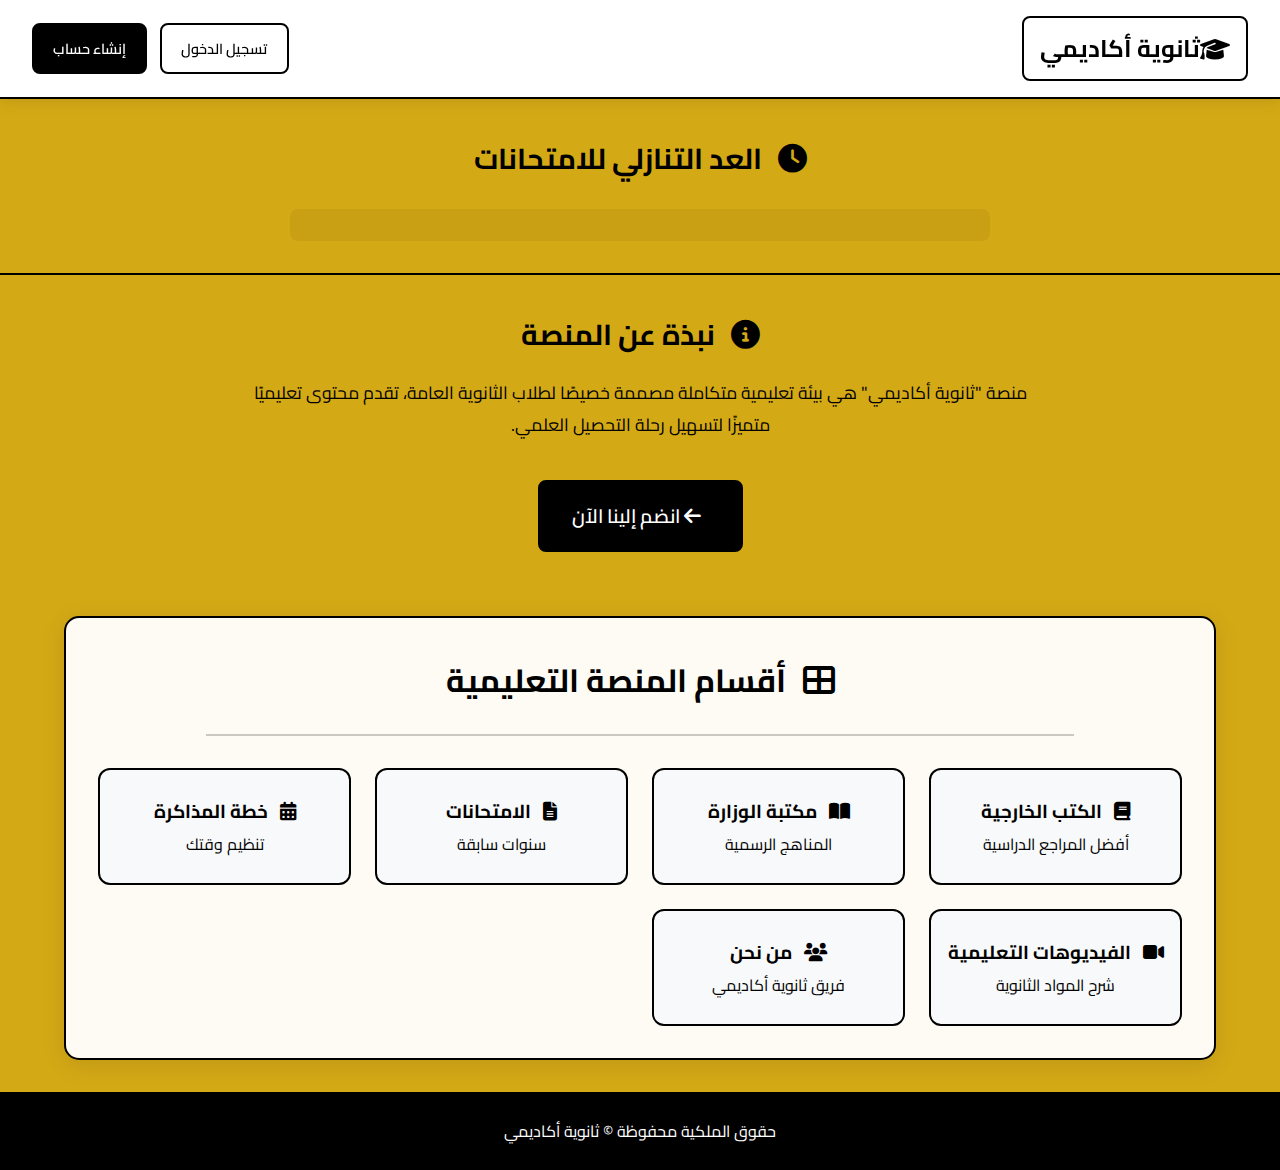
<file: index.html>
<!-- صفحة الرئيسية: index.html -->
<!DOCTYPE html>
<html lang="ar" dir="rtl">
<head>
  <meta charset="UTF-8" />
  <meta name="viewport" content="width=device-width, initial-scale=1.0" />
  <title>ThanawiyaAcademy</title>
  <link rel="stylesheet" href="https://cdnjs.cloudflare.com/ajax/libs/font-awesome/6.4.0/css/all.min.css" />
  <link href="https://fonts.googleapis.com/css2?family=Cairo:wght@400;500;600;700&display=swap" rel="stylesheet">
  <style>
    :root {
      --primary-dark: #d4a916;
      --primary: #f5c518;
      --secondary: #000000;
      --white: #ffffff;
      --text-dark: #333333;
      --hover: #6d44b8;
      --section-bg: rgba(255, 255, 255, 0.95);
      --card-bg: #f8f9fa;
    }
    
    * {
      box-sizing: border-box;
      margin: 0;
      padding: 0;
    }
    
    body {
      margin: 0;
      font-family: 'Cairo', sans-serif;
      background-color: var(--primary-dark);
      color: var(--secondary);
      min-height: 100vh;
      display: flex;
      flex-direction: column;
    }
    
    header {
      display: flex;
      justify-content: space-between;
      align-items: center;
      padding: 1rem 2rem;
      background-color: var(--white);
      border-bottom: 2px solid var(--secondary);
      position: sticky;
      top: 0;
      z-index: 100;
      box-shadow: 0 2px 15px rgba(0, 0, 0, 0.1);
    }
    
    .logo {
      font-size: 1.5rem;
      font-weight: bold;
      color: var(--secondary);
      display: flex;
      align-items: center;
      padding: 0.5rem 1rem;
      border: 2px solid var(--secondary);
      border-radius: 8px;
      transition: all 0.3s ease;
      text-decoration: none;
    }
    
    .logo:hover {
      background-color: var(--secondary);
      color: var(--white);
    }
    
    .logo:active {
      transform: scale(0.95);
    }
    
    .auth-buttons {
      display: flex;
      gap: 0.8rem;
    }
    
    .auth-buttons button {
      padding: 0.6rem 1.2rem;
      border: 2px solid var(--secondary);
      border-radius: 8px;
      font-family: 'Cairo', sans-serif;
      font-weight: 600;
      cursor: pointer;
      transition: all 0.3s ease;
      font-size: 0.9rem;
    }
    
    .login-btn {
      background-color: transparent;
      color: var(--secondary);
    }
    
    .login-btn:hover {
      background-color: var(--secondary);
      color: var(--white);
    }
    
    .login-btn:active {
      transform: scale(0.95);
    }
    
    .signup-btn {
      background-color: var(--secondary);
      color: var(--white);
    }
    
    .signup-btn:hover {
      background-color: transparent;
      color: var(--secondary);
    }
    
    .signup-btn:active {
      transform: scale(0.95);
    }
    
    .menu-icon {
      display: none;
      font-size: 1.5rem;
      cursor: pointer;
      padding: 0.5rem;
    }
    
    .menu-icon i {
      transition: transform 0.3s ease;
    }
    
    .menu-icon.active .fa-bars {
      display: none;
    }
    
    .menu-icon .fa-times {
      display: none;
    }
    
    .menu-icon.active .fa-times {
      display: inline-block;
      transform: rotate(180deg);
    }
    
    .top-container {
      max-width: 1200px;
      width: 90%;
      margin: 2rem auto;
      background-color: var(--section-bg);
      border: 2px solid var(--secondary);
      border-radius: 15px;
      overflow: hidden;
      box-shadow: 0 5px 25px rgba(0, 0, 0, 0.1);
    }
    
    .timer-section {
      padding: 2rem;
      text-align: center;
      border-bottom: 2px solid var(--secondary);
    }
    
    .timer-section h2 {
      font-size: 1.8rem;
      margin-bottom: 1.5rem;
      color: var(--secondary);
    }
    
    .timer {
      font-size: 1.5rem;
      font-weight: bold;
      color: var(--secondary);
      padding: 1rem;
      background-color: rgba(0, 0, 0, 0.05);
      border-radius: 8px;
      max-width: 700px;
      margin: 0 auto;
    }
    
    .about-section {
      padding: 2rem;
      text-align: center;
    }
    
    .about-section h2 {
      font-size: 1.8rem;
      margin-bottom: 1rem;
      color: var(--secondary);
    }
    
    .about-section p {
      font-size: 1.1rem;
      line-height: 1.8;
      max-width: 800px;
      margin: 0 auto 1.5rem;
    }
    
    .join-btn {
      padding: 1rem 2rem;
      font-size: 1.2rem;
      margin-top: 1rem;
      border: 2px solid var(--secondary);
      border-radius: 8px;
      background-color: var(--secondary);
      color: var(--white);
      cursor: pointer;
      transition: all 0.3s ease;
      font-family: 'Cairo', sans-serif;
      font-weight: 600;
    }
    
    .join-btn:hover {
      background-color: transparent;
      color: var(--secondary);
    }
    
    .join-btn:active {
      transform: scale(0.95);
    }
    
    .main-sections {
      background-color: var(--section-bg);
      border: 2px solid var(--secondary);
      border-radius: 15px;
      margin: 2rem auto;
      max-width: 1200px;
      width: 90%;
      padding: 2rem;
      text-align: center;
      box-shadow: 0 5px 25px rgba(0, 0, 0, 0.1);
    }
    
    .main-sections h2 {
      font-size: 2rem;
      margin-bottom: 1.5rem;
      color: var(--secondary);
    }
    
    .section-divider {
      width: 80%;
      height: 2px;
      background-color: var(--secondary);
      margin: 1.5rem auto;
      opacity: 0.2;
    }
    
    .cards {
      display: grid;
      grid-template-columns: repeat(auto-fit, minmax(250px, 1fr));
      gap: 1.5rem;
      margin-top: 2rem;
    }
    
    .card {
      background-color: var(--card-bg);
      color: var(--secondary);
      border: 2px solid var(--secondary);
      border-radius: 12px;
      padding: 1.5rem 1rem;
      text-align: center;
      cursor: pointer;
      transition: all 0.3s ease;
    }
    
    .card:hover {
      transform: translateY(-5px);
      box-shadow: 0 15px 30px rgba(0, 0, 0, 0.15);
      background-color: var(--secondary);
      color: var(--white);
    }
    
    .card:active {
      transform: translateY(0) scale(0.98);
    }
    
    footer {
      background-color: var(--secondary);
      color: var(--white);
      padding: 1.5rem;
      text-align: center;
      margin-top: auto;
    }
    
    .mobile-menu {
      display: none;
      position: fixed;
      top: 80px;
      right: 0;
      width: 70%;
      background-color: var(--white);
      border: 2px solid var(--secondary);
      border-radius: 0 0 0 10px;
      padding: 1rem;
      z-index: 99;
      box-shadow: -5px 5px 15px rgba(0, 0, 0, 0.1);
    }
    
    .mobile-menu.active {
      display: block;
      animation: slideIn 0.3s ease-out;
    }
    
    .mobile-menu button {
      width: 100%;
      padding: 1rem;
      margin: 0.5rem 0;
      font-size: 1.1rem;
      transition: all 0.3s ease;
    }
    
    .mobile-menu button:active {
      transform: scale(0.95);
    }
    
    @keyframes slideIn {
      from { transform: translateX(100%); }
      to { transform: translateX(0); }
    }
    
    @media (max-width: 768px) {
      header {
        padding: 1rem;
      }
      
      .auth-buttons {
        display: none;
      }
      
      .menu-icon {
        display: block;
      }
      
      .cards {
        grid-template-columns: 1fr;
      }
    }
  </style>
</head>
<body>
  <header>
    <a href="index.html" class="logo" onclick="handleLogoClick(event)">
      <i class="fas fa-graduation-cap"></i>
      ثانوية أكاديمي
    </a>
    <div class="auth-buttons">
      <button class="login-btn" onclick="window.location.href='auth.html?type=login'">تسجيل الدخول</button>
      <button class="signup-btn" onclick="window.location.href='auth.html?type=signup'">إنشاء حساب</button>
    </div>
    <div class="menu-icon" onclick="toggleMenu(this)">
      <i class="fas fa-bars"></i>
      <i class="fas fa-times"></i>
    </div>
  </header>

  <section class="timer-section">
  <h2><i class="fas fa-clock" style="margin-left: 10px;"></i> العد التنازلي للامتحانات</h2>
  <div class="timer" id="exam-timer"></div>
</section>

  <div class="mobile-menu" id="mobileMenu">
    <button class="login-btn" onclick="window.location.href='auth.html?type=login'">تسجيل الدخول</button>
    <button class="signup-btn" onclick="window.location.href='auth.html?type=signup'">إنشاء حساب</button>
  </div>


      
      <section class="about-section">
        <h2><i class="fas fa-info-circle" style="margin-left: 10px;"></i> نبذة عن المنصة</h2>
        <p>منصة "ثانوية أكاديمي" هي بيئة تعليمية متكاملة مصممة خصيصًا لطلاب الثانوية العامة، تقدم محتوى تعليميًا متميزًا لتسهيل رحلة التحصيل العلمي.</p>
        <button class="join-btn" onclick="window.location.href='auth.html?type=signup'">
          <i class="fas fa-arrow-left" style="margin-right: 8px;"></i> انضم إلينا الآن
        </button>
      </section>
    </div>

    <section class="main-sections">
      <h2><i class="fas fa-th-large" style="margin-left: 10px;"></i> أقسام المنصة التعليمية</h2>
      <div class="section-divider"></div>
      
      <div class="cards">
        <div class="card" onclick="navigateToSection('external-books')">
          <h3><i class="fas fa-book" style="margin-left: 8px;"></i> الكتب الخارجية</h3>
          <div>أفضل المراجع الدراسية</div>
        </div>
        <div class="card" onclick="navigateToSection('ministry-library')">
          <h3><i class="fas fa-book-open" style="margin-left: 8px;"></i> مكتبة الوزارة</h3>
          <div>المناهج الرسمية</div>
        </div>
        <div class="card" onclick="navigateToSection('exams')">
          <h3><i class="fas fa-file-alt" style="margin-left: 8px;"></i> الامتحانات</h3>
          <div>سنوات سابقة</div>
        </div>
        <div class="card" onclick="navigateToSection('plan')">
          <h3><i class="fas fa-calendar-alt" style="margin-left: 8px;"></i> خطة المذاكرة</h3>
          <div>تنظيم وقتك</div>
        </div>
        <div class="card" onclick="navigateToSection('videos')">
          <h3><i class="fas fa-video" style="margin-left: 8px;"></i> الفيديوهات التعليمية</h3>
          <div>شرح المواد الثانوية</div>
        </div>
        <div class="card" onclick="navigateToSection('about-us')">
          <h3><i class="fas fa-users" style="margin-left: 8px;"></i> من نحن</h3>
          <div>فريق ثانوية أكاديمي</div>
        </div>
      </div>
    </section>
  </main>

  <footer>
    <p>حقوق الملكية محفوظة &copy; <span id="year"></span> ثانوية أكاديمي</p>
  </footer>

  <script>
    function toggleMenu(icon) {
      icon.classList.toggle("active");
      const mobileMenu = document.getElementById("mobileMenu");
      mobileMenu.classList.toggle("active");
    }
    
    function handleLogoClick(event) {
      event.preventDefault();
      const logo = event.currentTarget;
      logo.style.transform = 'scale(0.95)';
      setTimeout(() => {
        location.reload();
      }, 300);
    }
    
   <script>
  function startCountdown() {
    const examDate = new Date("2025-06-15T08:00:00").getTime();
    const timerElement = document.getElementById("exam-timer");

    const updateTimer = function () {
      const now = new Date().getTime();
      const distance = examDate - now;

      const days = Math.floor(distance / (1000 * 60 * 60 * 24));
      const hours = Math.floor((distance % (1000 * 60 * 60 * 24)) / (1000 * 60 * 60));
      const minutes = Math.floor((distance % (1000 * 60 * 60)) / (1000 * 60));
      const seconds = Math.floor((distance % (1000 * 60)) / 1000);

      timerElement.innerHTML = `
        <div style="display: flex; justify-content: center; gap: 1.5rem; flex-wrap: wrap;">
          <div style="display: flex; flex-direction: column; align-items: center; min-width: 70px;">
            <span style="font-size: 2.5rem; font-weight: bold; color: var(--secondary);">${days}</span>
            <span style="font-size: 0.9rem;">يوم</span>
          </div>
          <div style="display: flex; flex-direction: column; align-items: center; min-width: 70px;">
            <span style="font-size: 2.5rem; font-weight: bold; color: var(--secondary);">${hours}</span>
            <span style="font-size: 0.9rem;">ساعة</span>
          </div>
          <div style="display: flex; flex-direction: column; align-items: center; min-width: 70px;">
            <span style="font-size: 2.5rem; font-weight: bold; color: var(--secondary);">${minutes}</span>
            <span style="font-size: 0.9rem;">دقيقة</span>
          </div>
          <div style="display: flex; flex-direction: column; align-items: center; min-width: 70px;">
            <span style="font-size: 2.5rem; font-weight: bold; color: var(--secondary);">${seconds}</span>
            <span style="font-size: 0.9rem;">ثانية</span>
          </div>
        </div>
      `;

      if (distance < 0) {
        clearInterval(timerInterval);
        timerElement.innerHTML = `
          <div style="color: #d9534f; font-size: 1.5rem; padding: 1rem;">
            <i class="fas fa-check-circle" style="margin-left: 8px;"></i>
            بدأت امتحانات الثانوية العامة! تمنياتنا لكم بالتوفيق
          </div>
        `;
      }
    };

    updateTimer();
    const timerInterval = setInterval(updateTimer, 1000);
  }

  window.onload = startCountdown;
</script>

</body>
</html>
</file>
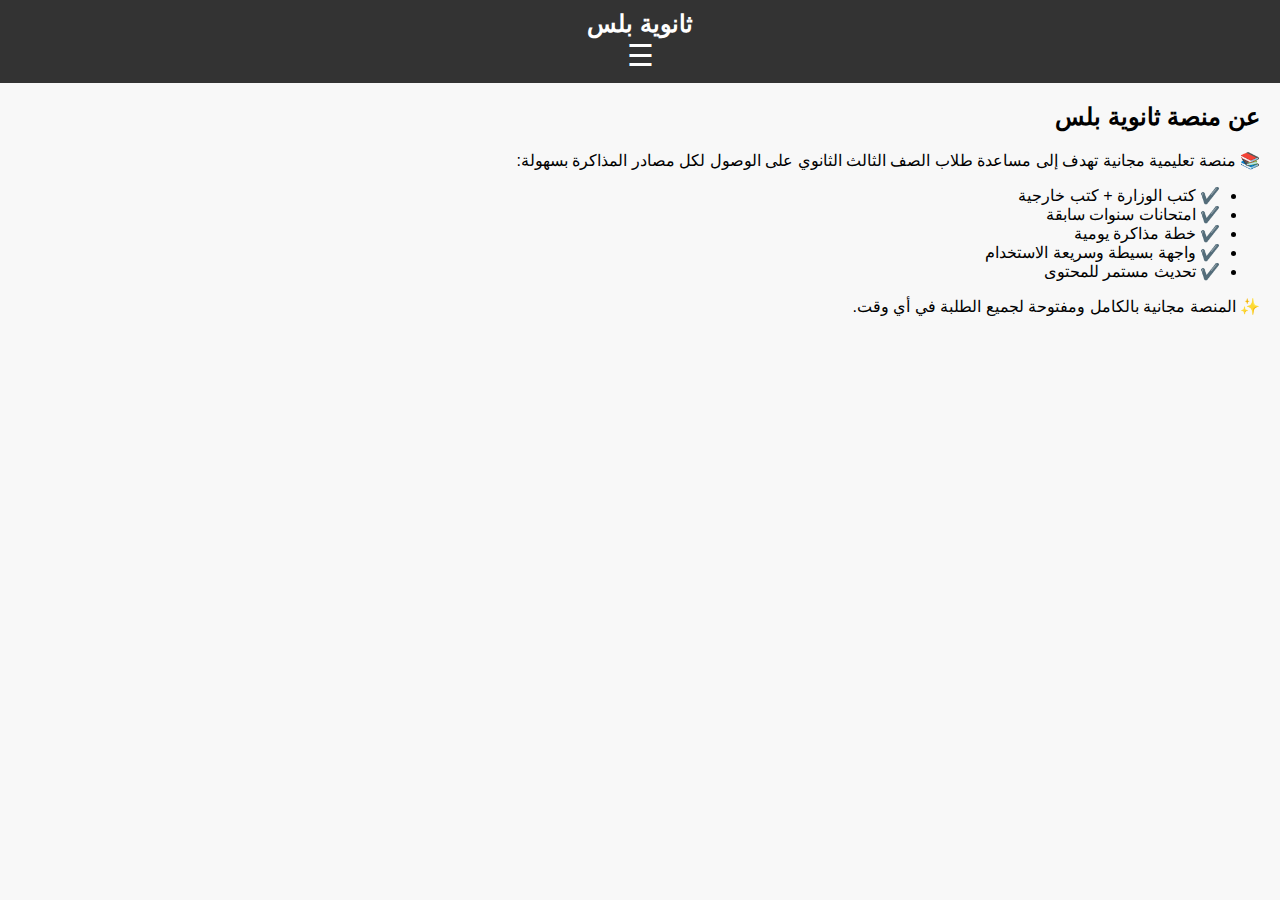
<file: about.html>
<!DOCTYPE html>
<html lang="ar" dir="rtl">
<head>
  <meta charset="UTF-8" />
  <meta name="viewport" content="width=device-width, initial-scale=1.0"/>
  <title>عن المنصة - ثانوية بلس</title>
  <link rel="stylesheet" href="style.css" />
</head>
<body>
  <!-- الهيدر -->
  <header>
    <h1>ثانوية بلس</h1>
    <span id="menu-btn">☰</span>
  </header>

  <!-- القائمة الجانبية -->
  <nav id="mySidenav" class="sidenav">
    <a href="javascript:void(0)" id="close-btn">&times;</a>
    <a href="index.html">الرئيسية</a>
    <a href="books.html">الكتب</a>
    <a href="exams.html">الامتحانات</a>
    <a href="plan.html">خطة المذاكرة</a>
    <a href="about.html">عن المنصة</a>
  </nav>

  <!-- محتوى الصفحة -->
  <div class="content">
    <h2>عن منصة ثانوية بلس</h2>

    <p>📚 منصة تعليمية مجانية تهدف إلى مساعدة طلاب الصف الثالث الثانوي على الوصول لكل مصادر المذاكرة بسهولة:</p>

    <ul>
      <li>✔️ كتب الوزارة + كتب خارجية</li>
      <li>✔️ امتحانات سنوات سابقة</li>
      <li>✔️ خطة مذاكرة يومية</li>
      <li>✔️ واجهة بسيطة وسريعة الاستخدام</li>
      <li>✔️ تحديث مستمر للمحتوى</li>
    </ul>

    <p>✨ المنصة مجانية بالكامل ومفتوحة لجميع الطلبة في أي وقت.</p>
  </div>

  <script src="script.js"></script>
</body>
</html>
</file>
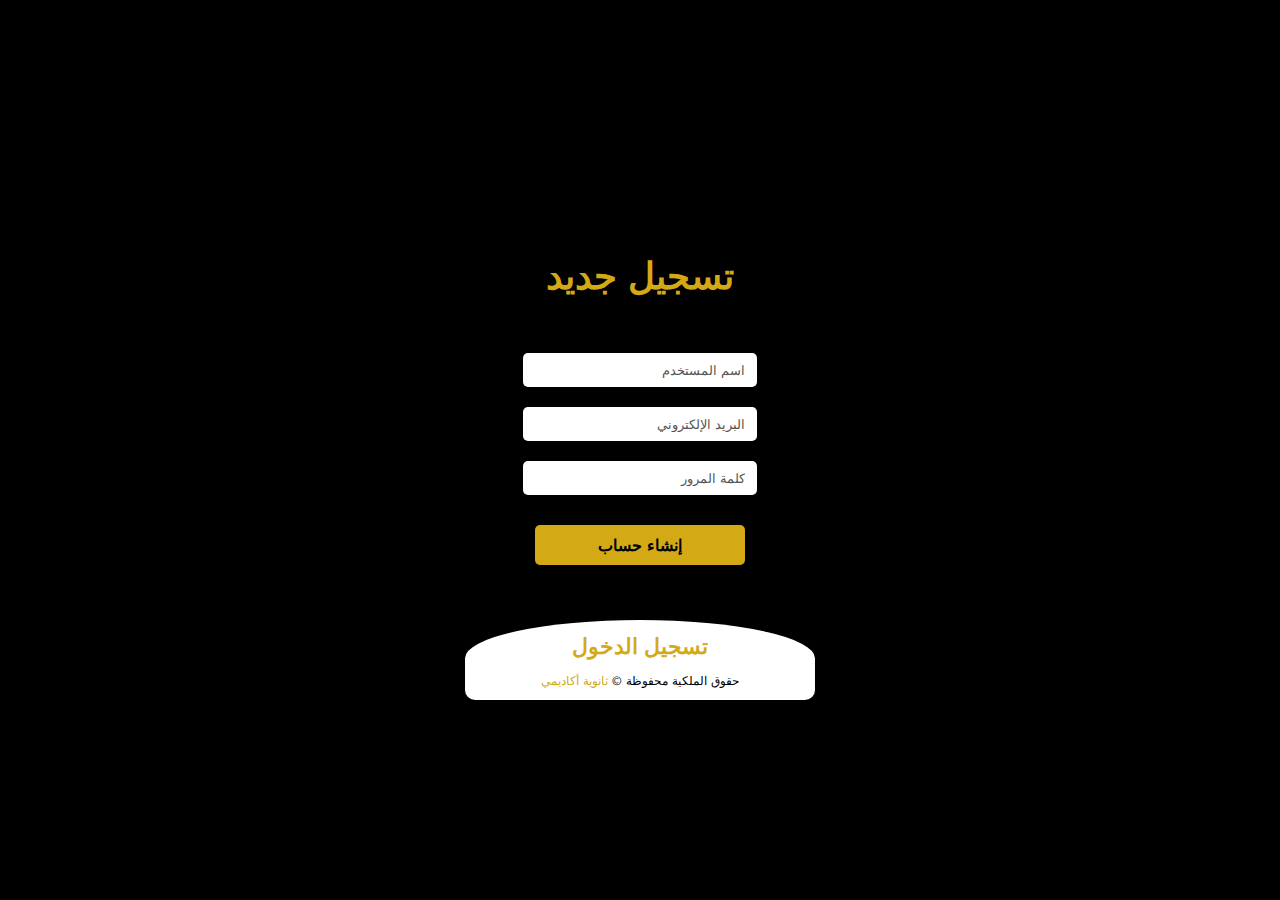
<file: auth.html>
<!DOCTYPE html>
<html lang="ar" dir="rtl">
<head>
    <meta charset="UTF-8">
    <meta name="viewport" content="width=device-width, initial-scale=1.0">
    <link href="https://fonts.googleapis.com/css2?family=Jost:wght@500&display=swap" rel="stylesheet">
    <title>نموذج المصادقة</title>
    <style>
        /* نفس الـ CSS الأصلي مع تعديل بسيط في الـ copyright */
        body {
            margin: 0;
            padding: 0;
            display: flex;
            justify-content: center;
            align-items: center;
            min-height: 100vh;
            font-family: 'Jost', sans-serif;
            background: #000000;
        }

        .main {
            width: 350px;
            height: 500px;
            overflow: hidden;
            background: url("https://doc-08-2c-docs.googleusercontent.com/docs/securesc/68c90smiglihng9534mvqmq1946dmis5/fo0picsp1nhiucmc0l25s29respgpr4j/1631524275000/03522360960922298374/03522360960922298374/1Sx0jhdpEpnNIydS4rnN4kHSJtU1EyWka?e=view&authuser=0&nonce=gcrocepgbb17m&user=03522360960922298374&hash=tfhgbs86ka6divo3llbvp93mg4csvb38") no-repeat center/cover;
            border-radius: 10px;
            box-shadow: 5px 20px 50px #000;
            position: relative;
        }

        #chk {
            display: none;
        }

        .signup {
            position: relative;
            width: 100%;
            height: 100%;
        }

        label {
            color: #d4a916;
            font-size: 2.3em;
            justify-content: center;
            display: flex;
            margin: 50px;
            font-weight: bold;
            cursor: pointer;
            transition: .5s ease-in-out;
        }

        input {
            width: 60%;
            height: 10px;
            background: #ffffff;
            justify-content: center;
            display: flex;
            margin: 20px auto;
            padding: 12px;
            border: none;
            outline: none;
            border-radius: 5px;
            color: #000000;
        }

        input::placeholder {
            color: #555;
        }

        button {
            width: 60%;
            height: 40px;
            margin: 10px auto;
            justify-content: center;
            display: block;
            color: #000000;
            background: #d4a916;
            font-size: 1em;
            font-weight: bold;
            margin-top: 30px;
            outline: none;
            border: none;
            border-radius: 5px;
            transition: .2s ease-in;
            cursor: pointer;
        }

        button:hover {
            background: #e8c244;
        }

        .login {
            height: 460px;
            background: #ffffff;
            border-radius: 60% / 10%;
            transform: translateY(-180px);
            transition: .8s ease-in-out;
        }

        .login label {
            color: #d4a916;
            transform: scale(.6);
        }

        #chk:checked ~ .login {
            transform: translateY(-500px);
        }

        #chk:checked ~ .login label {
            transform: scale(1);
            color: #d4a916;
        }

        #chk:checked ~ .signup label {
            transform: scale(.6);
        }

        .copyright {
            position: absolute;
            bottom: 10px;
            width: 100%;
            text-align: center;
            color: #000000;
            font-size: 12px;
        }

        .school-name {
            color: #d4a916;
        }
    </style>
</head>
<body>
    <div class="main">
        <input type="checkbox" id="chk" aria-hidden="true">
        <div class="signup">
            <form id="signupForm">
                <label for="chk" aria-hidden="true">تسجيل جديد</label>
                <input type="text" name="txt" placeholder="اسم المستخدم" required>
                <input type="email" name="email" placeholder="البريد الإلكتروني" required>
                <input type="password" name="pswd" placeholder="كلمة المرور" required>
                <button>إنشاء حساب</button>
            </form>
        </div>

        <div class="login">
            <form id="loginForm">
                <label for="chk" aria-hidden="true">تسجيل الدخول</label>
                <input type="email" name="email" placeholder="البريد الإلكتروني" required>
                <input type="password" name="pswd" placeholder="كلمة المرور" required>
                <button>دخول</button>
            </form>
        </div>
        <div class="copyright">حقوق الملكية محفوظة © <span class="school-name">ثانوية أكاديمي</span></div>
    </div>

    <script>
        // قراءة معلمة الرابط type
        const urlParams = new URLSearchParams(window.location.search);
        const authType = urlParams.get('type');

        // تحديد حالة الـ checkbox بناءً على المعلمة
        const chk = document.getElementById('chk');
        if (authType === 'signup') {
            chk.checked = true;
        } else {
            chk.checked = false;
        }

        // إضافة تأثير عند التحميل إذا كان type=signup
        if (authType === 'signup') {
            document.querySelector('.login').style.transform = 'translateY(-500px)';
            document.querySelector('.login label').style.transform = 'scale(1)';
            document.querySelector('.signup label').style.transform = 'scale(.6)';
        }

        // منع إعادة التحميل عند إرسال النموذج
        document.getElementById('loginForm').addEventListener('submit', function(e) {
            e.preventDefault();
            // هنا يمكنك إضافة منطق تسجيل الدخول
            alert('سيتم تنفيذ عملية تسجيل الدخول هنا');
        });

        document.getElementById('signupForm').addEventListener('submit', function(e) {
            e.preventDefault();
            // هنا يمكنك إضافة منطق إنشاء الحساب
            alert('سيتم تنفيذ عملية إنشاء الحساب هنا');
        });
    </script>
</body>
</html>
</file>
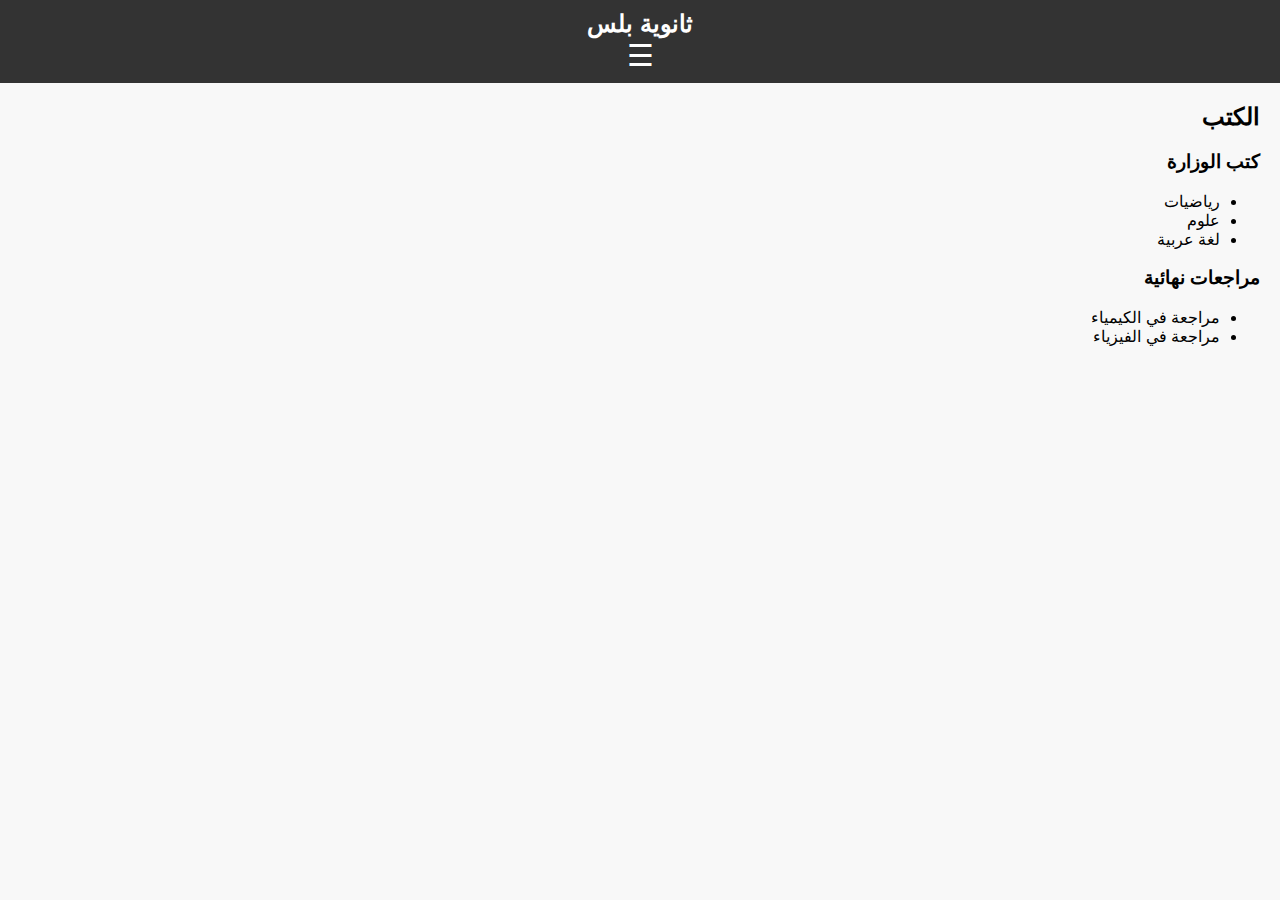
<file: books.html>
<!DOCTYPE html>
<html lang="ar" dir="rtl">
<head>
  <meta charset="UTF-8">
  <meta name="viewport" content="width=device-width, initial-scale=1.0">
  <title>الكتب - ثانوية بلس</title>
  <link rel="stylesheet" href="style.css">
</head>
<body>
  <header>
    <h1>ثانوية بلس</h1>
    <span id="menu-btn">☰</span>
  </header>

  <nav id="mySidenav" class="sidenav">
    <a href="javascript:void(0)" id="close-btn">&times;</a>
    <a href="books.html">الكتب</a>
    <a href="exams.html">الامتحانات</a>
    <a href="plan.html">خطة المذاكرة</a>
    <a href="about.html">عن المنصة</a>
  </nav>

  <div class="content">
    <h2>الكتب</h2>
    <div class="books-section">
      <h3>كتب الوزارة</h3>
      <ul>
        <li>رياضيات</li>
        <li>علوم</li>
        <li>لغة عربية</li>
        <!-- وهكذا -->
      </ul>
      <h3>مراجعات نهائية</h3>
      <ul>
        <li>مراجعة في الكيمياء</li>
        <li>مراجعة في الفيزياء</li>
        <!-- ... -->
      </ul>
    </div>
  </div>

  <script src="script.js"></script>
</body>
</html>
</file>
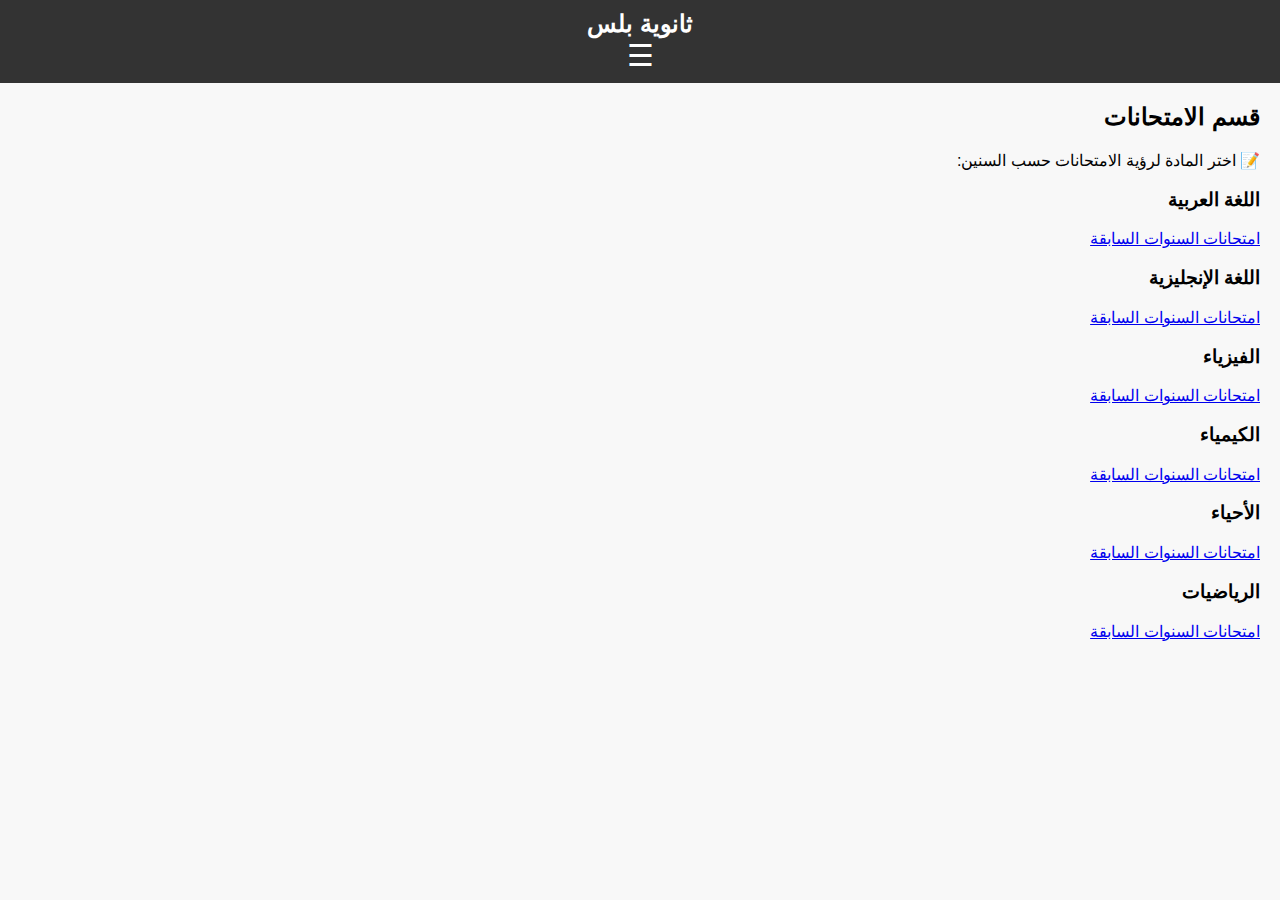
<file: exams.html>
<!DOCTYPE html>
<html lang="ar" dir="rtl">
<head>
  <meta charset="UTF-8" />
  <meta name="viewport" content="width=device-width, initial-scale=1.0"/>
  <title>الامتحانات - ثانوية بلس</title>
  <link rel="stylesheet" href="style.css" />
</head>
<body>
  <!-- الهيدر -->
  <header>
    <h1>ثانوية بلس</h1>
    <span id="menu-btn">☰</span>
  </header>

  <!-- القائمة الجانبية -->
  <nav id="mySidenav" class="sidenav">
    <a href="javascript:void(0)" id="close-btn">&times;</a>
    <a href="index.html">الرئيسية</a>
    <a href="books.html">الكتب</a>
    <a href="exams.html">الامتحانات</a>
    <a href="plan.html">خطة المذاكرة</a>
    <a href="about.html">عن المنصة</a>
  </nav>

  <!-- محتوى الصفحة -->
  <div class="content">
    <h2>قسم الامتحانات</h2>

    <p>📝 اختر المادة لرؤية الامتحانات حسب السنين:</p>

    <div class="subjects">
      <div class="subject-card">
        <h3>اللغة العربية</h3>
        <a href="#">امتحانات السنوات السابقة</a>
      </div>
      <div class="subject-card">
        <h3>اللغة الإنجليزية</h3>
        <a href="#">امتحانات السنوات السابقة</a>
      </div>
      <div class="subject-card">
        <h3>الفيزياء</h3>
        <a href="#">امتحانات السنوات السابقة</a>
      </div>
      <div class="subject-card">
        <h3>الكيمياء</h3>
        <a href="#">امتحانات السنوات السابقة</a>
      </div>
      <div class="subject-card">
        <h3>الأحياء</h3>
        <a href="#">امتحانات السنوات السابقة</a>
      </div>
      <div class="subject-card">
        <h3>الرياضيات</h3>
        <a href="#">امتحانات السنوات السابقة</a>
      </div>
      <!-- تقدر تضيف باقي المواد بنفس الشكل -->
    </div>
  </div>

  <script src="script.js"></script>
</body>
</html>
</file>
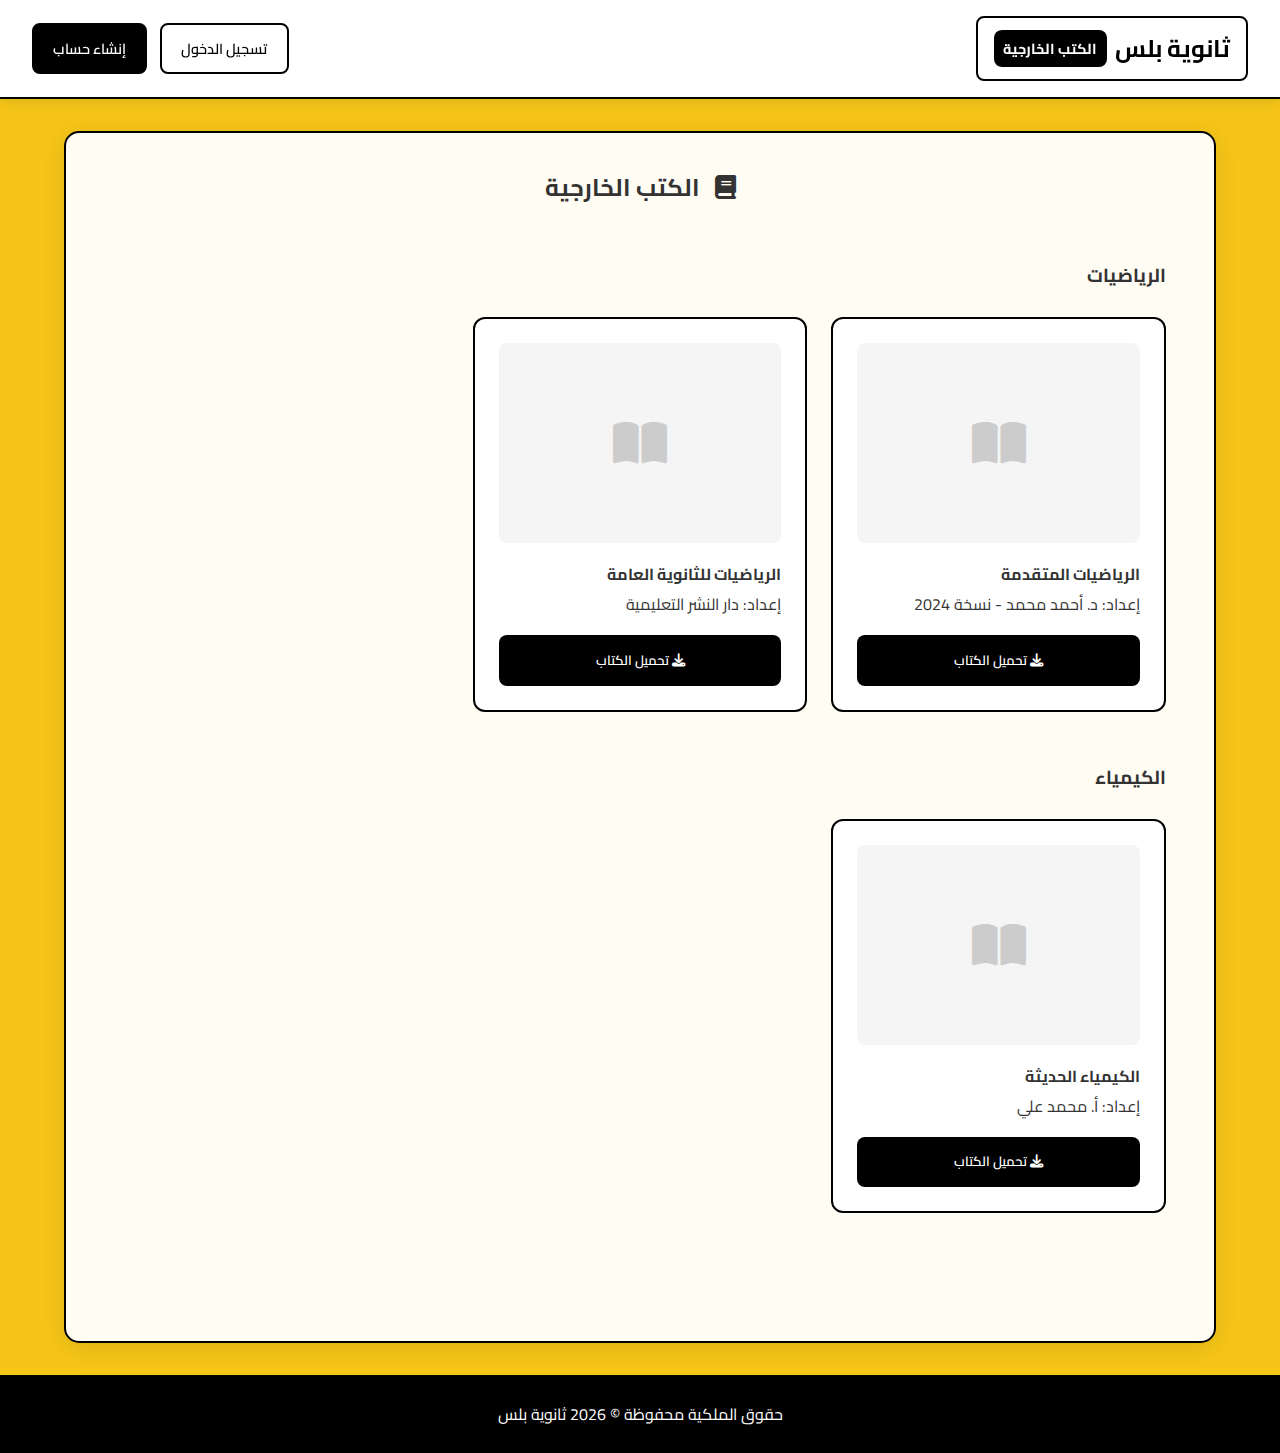
<file: external-books.html>
<!DOCTYPE html>
<html lang="ar" dir="rtl">
<head>
  <meta charset="UTF-8" />
  <meta name="viewport" content="width=device-width, initial-scale=1.0" />
  <title>ثانوية بلس - الكتب الخارجية</title>
  <link rel="stylesheet" href="https://cdnjs.cloudflare.com/ajax/libs/font-awesome/6.4.0/css/all.min.css" />
  <link rel="preconnect" href="https://fonts.googleapis.com" />
  <link rel="preconnect" href="https://fonts.gstatic.com" crossorigin />
  <link href="https://fonts.googleapis.com/css2?family=Cairo:wght@400;500;600;700&display=swap" rel="stylesheet">
  <style>
    :root {
      --primary: #f5c518;
      --secondary: #000;
      --white: #fff;
      --text: #333;
      --hover: #333;
      --section-bg: rgba(255, 255, 255, 0.95);
    }
    
    * {
      box-sizing: border-box;
      margin: 0;
      padding: 0;
    }
    
    body {
      margin: 0;
      font-family: 'Cairo', sans-serif;
      background-color: var(--primary);
      color: var(--text);
      min-height: 100vh;
      display: flex;
      flex-direction: column;
      background-image: url('https://images.unsplash.com/photo-1523050854058-8df90110c9f1?q=80&w=1470&auto=format&fit=crop');
      background-size: cover;
      background-attachment: fixed;
      background-position: center;
      background-blend-mode: overlay;
    }
    
    header {
      display: flex;
      justify-content: space-between;
      align-items: center;
      padding: 1rem 2rem;
      background-color: var(--white);
      border-bottom: 2px solid var(--secondary);
      position: sticky;
      top: 0;
      z-index: 100;
      box-shadow: 0 2px 15px rgba(0, 0, 0, 0.1);
    }
    
    .logo {
      font-size: 1.5rem;
      font-weight: bold;
      color: var(--secondary);
      display: flex;
      align-items: center;
      padding: 0.5rem 1rem;
      border: 2px solid var(--secondary);
      border-radius: 8px;
      transition: all 0.3s ease;
      text-decoration: none;
    }
    
    .logo:hover {
      background-color: var(--secondary);
      color: var(--white);
    }
    
    .sticker {
      background-color: var(--secondary);
      color: var(--white);
      padding: 0.3rem 0.6rem;
      border-radius: 8px;
      font-size: 0.9rem;
      margin-right: 0.5rem;
    }
    
    .auth-buttons {
      display: flex;
      gap: 0.8rem;
    }
    
    .auth-buttons button {
      padding: 0.6rem 1.2rem;
      border: 2px solid var(--secondary);
      border-radius: 8px;
      font-family: 'Cairo', sans-serif;
      font-weight: 600;
      cursor: pointer;
      transition: all 0.3s ease;
      font-size: 0.9rem;
    }
    
    .login-btn {
      background-color: transparent;
      color: var(--secondary);
    }
    
    .login-btn:hover {
      background-color: var(--secondary);
      color: var(--white);
    }
    
    .signup-btn {
      background-color: var(--secondary);
      color: var(--white);
    }
    
    .signup-btn:hover {
      background-color: transparent;
      color: var(--secondary);
    }
    
    .menu-icon {
      display: none;
      font-size: 1.5rem;
      cursor: pointer;
      padding: 0.5rem;
      transition: transform 0.3s ease;
    }
    
    .menu-icon.active {
      transform: rotate(90deg);
    }
    
    /* أنماط صفحة الكتب */
    .main-sections {
      background-color: var(--section-bg);
      border: 2px solid var(--secondary);
      border-radius: 15px;
      margin: 2rem auto;
      max-width: 1200px;
      width: 90%;
      padding: 2rem;
      text-align: center;
      box-shadow: 0 5px 25px rgba(0, 0, 0, 0.1);
    }
    
    .books-container {
      max-width: 1200px;
      margin: 2rem auto;
      padding: 1rem;
    }
    
    .book-category {
      margin-bottom: 3rem;
      text-align: right;
    }
    
    .books-grid {
      display: grid;
      grid-template-columns: repeat(auto-fill, minmax(280px, 1fr));
      gap: 1.5rem;
      margin-top: 1.5rem;
    }
    
    .book-item {
      background-color: var(--white);
      border: 2px solid var(--secondary);
      border-radius: 12px;
      padding: 1.5rem;
      transition: all 0.3s ease;
      text-align: right;
    }
    
    .book-item:hover {
      transform: translateY(-5px);
      box-shadow: 0 10px 20px rgba(0, 0, 0, 0.1);
    }
    
    .book-cover {
      width: 100%;
      height: 200px;
      background-color: #f5f5f5;
      border-radius: 8px;
      margin-bottom: 1rem;
      display: flex;
      align-items: center;
      justify-content: center;
      font-size: 3rem;
      color: #ccc;
    }
    
    .download-btn {
      width: 100%;
      padding: 0.8rem;
      background-color: var(--secondary);
      color: var(--white);
      border: none;
      border-radius: 8px;
      font-family: 'Cairo', sans-serif;
      font-weight: 600;
      cursor: pointer;
      transition: all 0.3s ease;
      margin-top: 1rem;
    }
    
    .download-btn:hover {
      background-color: var(--hover);
    }
    
    footer {
      background-color: var(--secondary);
      color: var(--white);
      padding: 1.5rem;
      text-align: center;
      margin-top: auto;
    }
    
    @media (max-width: 768px) {
      header {
        padding: 1rem;
      }
      
      .auth-buttons {
        display: none;
      }
      
      .menu-icon {
        display: block;
      }
      
      .books-grid {
        grid-template-columns: 1fr;
      }
    }
    
    /* Mobile Menu */
    .mobile-menu {
      display: none;
      position: fixed;
      top: 80px;
      right: 0;
      width: 70%;
      background-color: var(--white);
      border: 2px solid var(--secondary);
      border-radius: 0 0 0 10px;
      padding: 1rem;
      z-index: 99;
      box-shadow: -5px 5px 15px rgba(0, 0, 0, 0.1);
    }
    
    .mobile-menu.active {
      display: block;
      animation: slideIn 0.3s ease-out;
    }
    
    @keyframes slideIn {
      from { transform: translateX(100%); }
      to { transform: translateX(0); }
    }
  </style>
</head>
<body>
  <header>
    <a href="index.html" class="logo">
      ثانوية بلس
      <span class="sticker">الكتب الخارجية</span>
    </a>
    <div class="auth-buttons">
      <button class="login-btn" onclick="location.href='login.html'">تسجيل الدخول</button>
      <button class="signup-btn" onclick="location.href='signup.html'">إنشاء حساب</button>
    </div>
    <div class="menu-icon" onclick="toggleMenu()">☰</div>
  </header>
  
  <div class="mobile-menu" id="mobileMenu">
    <button class="login-btn" onclick="location.href='login.html'">تسجيل الدخول</button>
    <button class="signup-btn" onclick="location.href='signup.html'">إنشاء حساب</button>
  </div>

  <main>
    <section class="main-sections">
      <h2><i class="fas fa-book" style="margin-left: 10px;"></i> الكتب الخارجية</h2>
      
      <div class="books-container">
        <!-- قسم كتب الرياضيات -->
        <div class="book-category">
          <h3>الرياضيات</h3>
          <div class="books-grid">
            <div class="book-item">
              <div class="book-cover">
                <i class="fas fa-book-open"></i>
              </div>
              <h4>الرياضيات المتقدمة</h4>
              <p>إعداد: د. أحمد محمد - نسخة 2024</p>
              <button class="download-btn" onclick="window.open('https://example.com/math-book1.pdf', '_blank')">
                <i class="fas fa-download"></i> تحميل الكتاب
              </button>
            </div>
            
            <div class="book-item">
              <div class="book-cover">
                <i class="fas fa-book-open"></i>
              </div>
              <h4>الرياضيات للثانوية العامة</h4>
              <p>إعداد: دار النشر التعليمية</p>
              <button class="download-btn" onclick="window.open('https://example.com/math-book2.pdf', '_blank')">
                <i class="fas fa-download"></i> تحميل الكتاب
              </button>
            </div>
          </div>
        </div>
        
        <!-- قسم الكيمياء -->
        <div class="book-category">
          <h3>الكيمياء</h3>
          <div class="books-grid">
            <div class="book-item">
              <div class="book-cover">
                <i class="fas fa-book-open"></i>
              </div>
              <h4>الكيمياء الحديثة</h4>
              <p>إعداد: أ. محمد علي</p>
              <button class="download-btn" onclick="window.open('https://example.com/chemistry-book1.pdf', '_blank')">
                <i class="fas fa-download"></i> تحميل الكتاب
              </button>
            </div>
          </div>
        </div>
      </div>
    </section>
  </main>

  <footer>
    <p>حقوق الملكية محفوظة &copy; <span id="year"></span> ثانوية بلس</p>
  </footer>

  <script>
    // Mobile Menu Toggle
    function toggleMenu() {
      const mobileMenu = document.getElementById("mobileMenu");
      const menuIcon = document.querySelector(".menu-icon");
      mobileMenu.classList.toggle("active");
      menuIcon.classList.toggle("active");
    }
    
    // Close menu when clicking outside
    document.addEventListener('click', function(event) {
      const mobileMenu = document.getElementById("mobileMenu");
      const menuIcon = document.querySelector(".menu-icon");
      
      if (!mobileMenu.contains(event.target) && !menuIcon.contains(event.target)) {
        mobileMenu.classList.remove("active");
        menuIcon.classList.remove("active");
      }
    });

    // Set copyright year
    document.getElementById("year").textContent = new Date().getFullYear();

    // يمكنك إضافة المزيد من الكتب هنا باستخدام JavaScript
    const booksData = [
      {
        category: "الفيزياء",
        title: "الفيزياء العملية",
        author: "أ. سامي محمد",
        link: "https://example.com/physics-book1.pdf"
      },
      // يمكنك إضافة المزيد من الكتب هنا
    ];

    // دالة لإضافة الكتب ديناميكياً
    function addBooks() {
      // يمكنك تنفيذ هذه الدالة لتحميل الكتب من مصدر خارجي
    }
    
    // Initialize functions
    window.onload = function() {
      addBooks();
    };
  </script>
</body>
  </html>
</file>
<file: style.css>
/* تنسيق الصفحة */
body {
  font-family: Arial, sans-serif;
  margin: 0;
  padding: 0;
  background-color: #f8f8f8;
}

header {
  background-color: #333;
  color: white;
  text-align: center;
  padding: 10px 0;
}

header h1 {
  margin: 0;
  font-size: 24px;
}

#menu-btn {
  font-size: 30px;
  color: white;
  cursor: pointer;
}

.sidenav {
  height: 100%;
  width: 0;
  position: fixed;
  z-index: 1;
  top: 0;
  left: 0;
  background-color: #333;
  overflow-x: hidden;
  transition: 0.5s;
  padding-top: 60px;
}

.sidenav a {
  padding: 8px 8px 8px 32px;
  text-decoration: none;
  font-size: 25px;
  color: white;
  display: block;
  transition: 0.3s;
}

.sidenav a:hover {
  color: #f1f1f1;
}

.content {
  margin: 20px;
}

.main-sections {
  display: flex;
  justify-content: center;
  gap: 20px;
  flex-wrap: wrap;
}

.section-card {
  background-color: #fff;
  padding: 20px;
  border: 1px solid #ddd;
  border-radius: 8px;
  width: 200px;
  text-align: center;
}

.section-card .button {
  display: inline-block;
  background-color: #333;
  color: white;
  padding: 10px 15px;
  text-decoration: none;
  border-radius: 5px;
}

.section-card .button:hover {
  background-color: #555;
}

/* التايمر */
#timer {
  font-size: 18px;
  font-weight: bold;
  margin-bottom: 20px;
}
</file>
